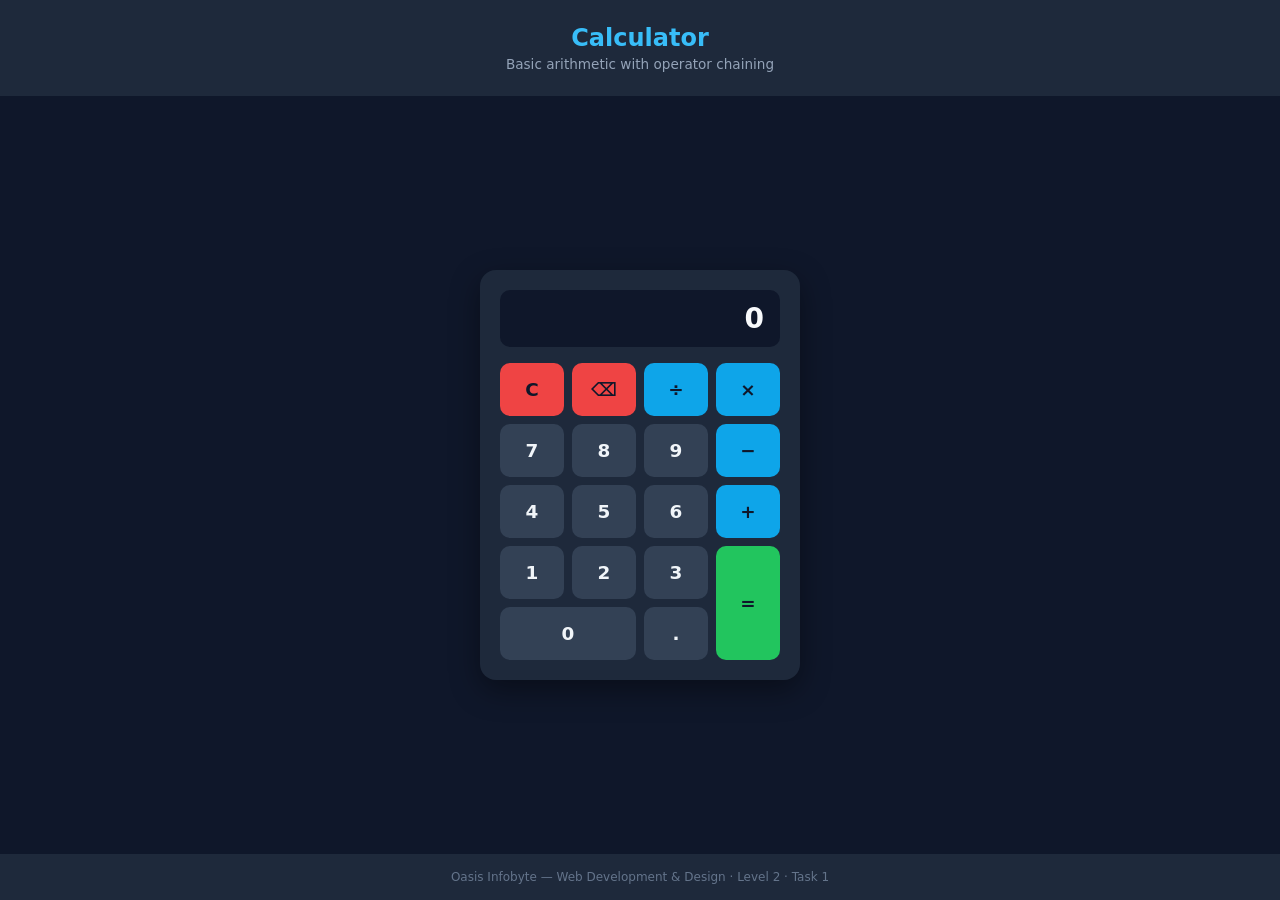
<file: Level 2/Task 1-Calculator/index.html>
<!DOCTYPE html>
<html lang="en">
<head>
  <meta charset="UTF-8" />
  <meta name="viewport" content="width=device-width, initial-scale=1.0" />
  <title>Calculator — Fida Hussain</title>
  <link rel="stylesheet" href="style.css" />
</head>
<body>

  <header>
    <h1>Calculator</h1>
    <p>Basic arithmetic with operator chaining</p>
  </header>

  <main>
    <section aria-label="Calculator">
      <output id="display" aria-live="polite">0</output>

      <section aria-label="Calculator Buttons">
        <button type="button" data-action="clear">C</button>
        <button type="button" data-action="backspace">⌫</button>
        <button type="button" data-operator="÷">÷</button>
        <button type="button" data-operator="×">×</button>

        <button type="button" data-number="7">7</button>
        <button type="button" data-number="8">8</button>
        <button type="button" data-number="9">9</button>
        <button type="button" data-operator="−">−</button>

        <button type="button" data-number="4">4</button>
        <button type="button" data-number="5">5</button>
        <button type="button" data-number="6">6</button>
        <button type="button" data-operator="+">+</button>

        <button type="button" data-number="1">1</button>
        <button type="button" data-number="2">2</button>
        <button type="button" data-number="3">3</button>
        <button type="button" data-action="equals">=</button>

        <button type="button" data-number="0">0</button>
        <button type="button" data-number=".">.</button>
      </section>
    </section>
  </main>

  <footer>
    <p>Oasis Infobyte — Web Development &amp; Design · Level 2 · Task 1</p>
  </footer>

  <script src="script.js"></script>
</body>
</html>
</file>
<file: Level 2/Task 1-Calculator/style.css>
*,
*::before,
*::after {
  box-sizing: border-box;
  margin: 0;
  padding: 0;
}

body {
  min-height: 100vh;
  display: grid;
  grid-template-rows: auto 1fr auto;
  font-family: system-ui, -apple-system, "Segoe UI", sans-serif;
  background: #0f172a;
  color: #e2e8f0;
}

header {
  text-align: center;
  padding: 1.5rem 1rem;
  background: #1e293b;
}

header h1 {
  font-size: 1.5rem;
  color: #38bdf8;
}

header p {
  font-size: 0.85rem;
  color: #94a3b8;
  margin-top: 0.25rem;
}

main {
  display: grid;
  place-items: center;
  padding: 2rem 1rem;
}

main > section {
  width: 100%;
  max-width: 320px;
  background: #1e293b;
  border-radius: 16px;
  padding: 1.25rem;
  box-shadow: 0 10px 30px rgba(0, 0, 0, 0.4);
}

output {
  display: block;
  width: 100%;
  min-height: 3.5rem;
  margin-bottom: 1rem;
  padding: 0.75rem 1rem;
  background: #0f172a;
  border-radius: 10px;
  font-size: 1.75rem;
  font-weight: 600;
  text-align: right;
  color: #f8fafc;
  overflow-x: auto;
  white-space: nowrap;
}

section[aria-label="Calculator Buttons"] {
  display: grid;
  grid-template-columns: repeat(4, 1fr);
  gap: 0.5rem;
}

button {
  font-family: inherit;
  font-size: 1.15rem;
  font-weight: 600;
  padding: 1rem 0;
  border: none;
  border-radius: 10px;
  cursor: pointer;
  background: #334155;
  color: #f1f5f9;
  transition: background 0.15s ease, transform 0.05s ease;
}

button:hover {
  background: #475569;
}

button:active {
  transform: scale(0.96);
}

button[data-operator] {
  background: #0ea5e9;
  color: #0f172a;
}

button[data-operator]:hover {
  background: #38bdf8;
}

button[data-action="equals"] {
  background: #22c55e;
  color: #0f172a;
  grid-row: span 2;
}

button[data-action="equals"]:hover {
  background: #4ade80;
}

button[data-action="clear"],
button[data-action="backspace"] {
  background: #ef4444;
  color: #0f172a;
}

button[data-action="clear"]:hover,
button[data-action="backspace"]:hover {
  background: #f87171;
}

button[data-number="0"] {
  grid-column: span 2;
}

footer {
  text-align: center;
  padding: 1rem;
  font-size: 0.75rem;
  color: #64748b;
  background: #1e293b;
}

@media (max-width: 360px) {
  output {
    font-size: 1.4rem;
  }
  button {
    font-size: 1rem;
    padding: 0.85rem 0;
  }
}
</file>
